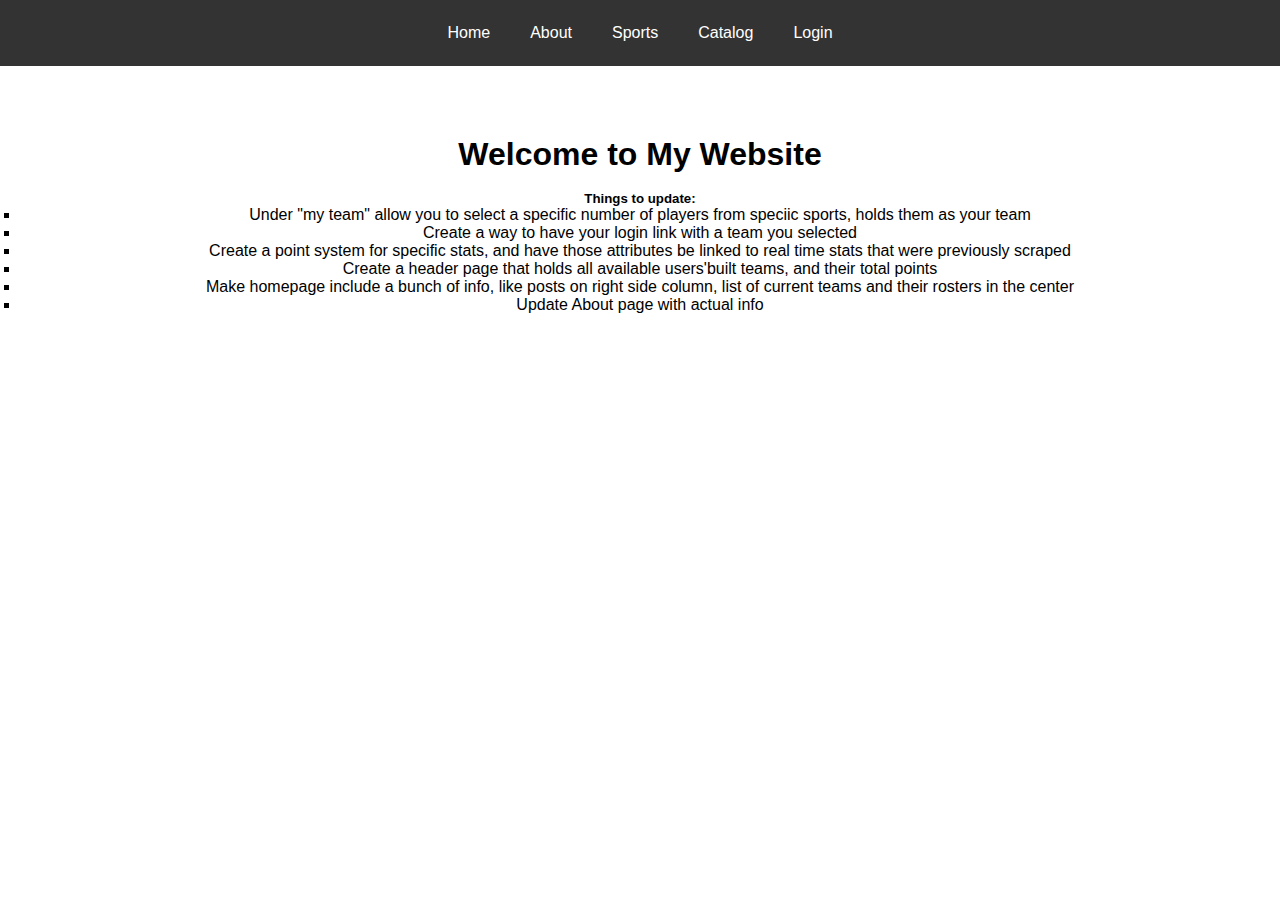
<file: index.html>
<!DOCTYPE html>
<html lang="en">
<head>
    <meta charset="UTF-8">
    <meta name="viewport" content="width=device-width, initial-scale=1.0">
    <title>Pedraam's Big Idea</title>
    <script src="header.js" defer></script>
    <style>
        * {
            margin: 0;
            padding: 0;
            box-sizing: border-box;
        }

        body {
            font-family: Arial, sans-serif;
            text-align: center;
        }

        /* Page Content */
        .container {
            margin-top: 50px;
            padding: 20px;
        }

    </style>
</head>
<body>

    <!-- Navigation Bar -->
     <div id="header-container"></div>

    <!-- Page Content -->
    <div class="container">
        <h1>Welcome to My Website</h1>
        <br>
        <h5>Things to update:</h5>
            <ul style="list-style-type: square">
                <li>Under "my team" allow you to select a specific number of players from speciic sports, holds them as your team</li>
                <li>Create a way to have your login link with a team you selected</li>
                <li>Create a point system for specific stats, and have those attributes be linked to real time stats that were previously scraped</li>
                <li>Create a header page that holds all available users'built teams, and their total points</li>
                <li>Make homepage include a bunch of info, like posts on right side column, list of current teams and their rosters in the center</li>
                <li>Update About page with actual info</li>
            </ul>
    </div>

</body>
</html>
</file>
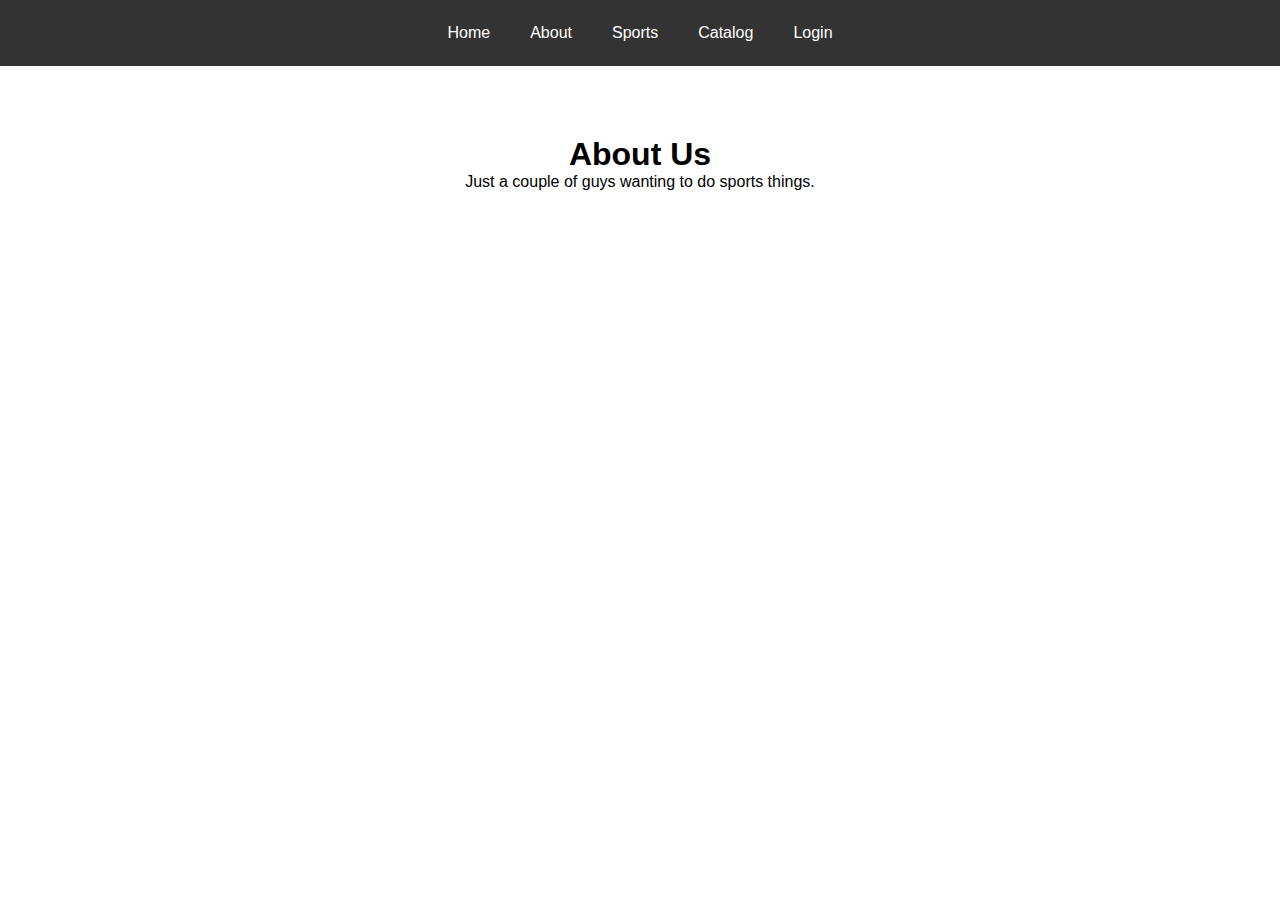
<file: about.html>
<!DOCTYPE html>
<html lang="en">
<head>
    <meta charset="UTF-8">
    <meta name="viewport" content="width=device-width, initial-scale=1.0">
    <title>About Us</title>
    <script src="header.js" defer></script>
<style>
        * {
            margin: 0;
            padding: 0;
            box-sizing: border-box;
        }

        body {
            font-family: Arial, sans-serif;
            text-align: center;
        }

        /* Page Content */
        .container {
            margin-top: 50px;
            padding: 20px;
        }
    </style>
</head>
<body>

    <div id="header-container"></div>

    <div class="container">
        <h1>About Us</h1>
        <p>Just a couple of guys wanting to do sports things.</p>
    </div>

</body>
</html>
</file>
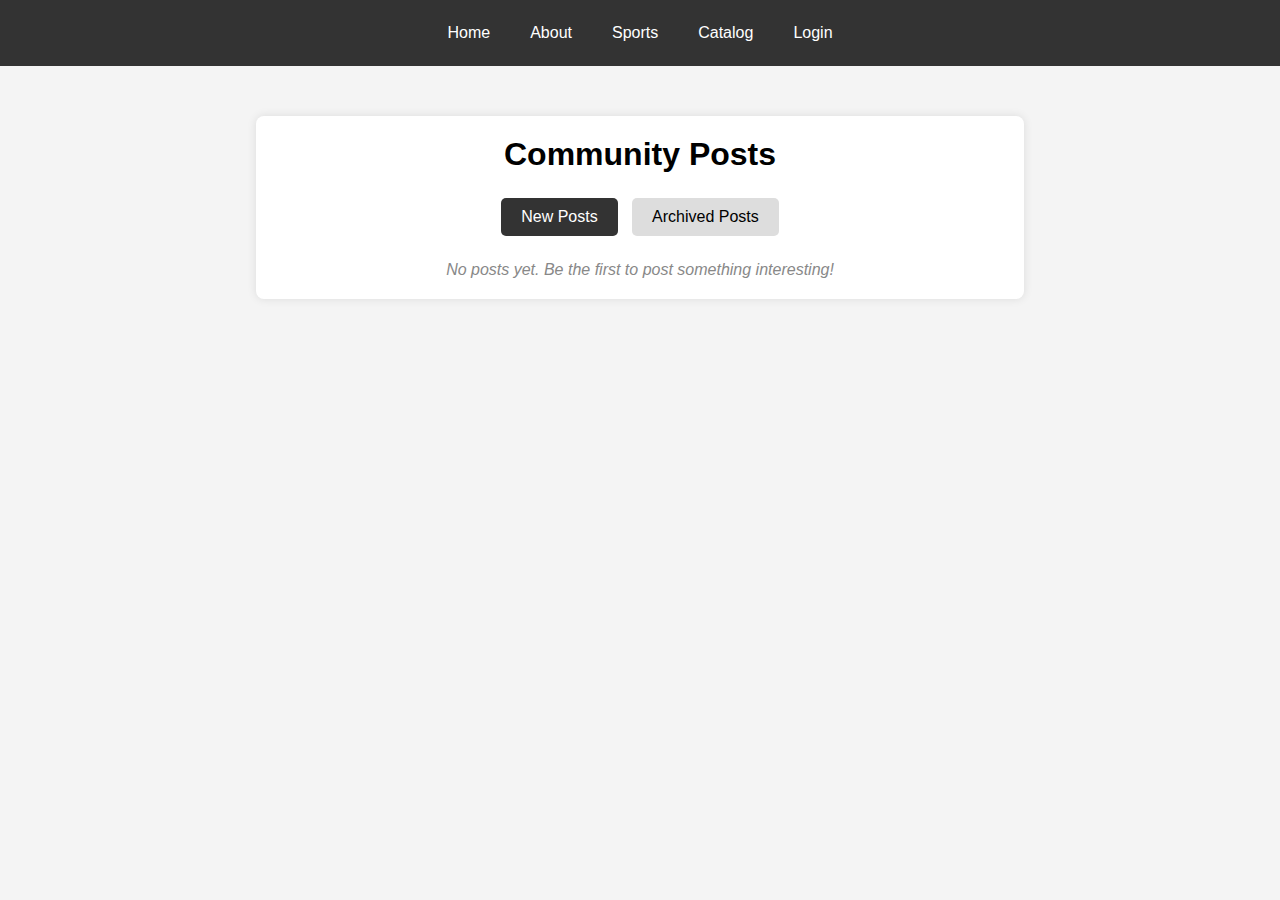
<file: catalog.html>
<!DOCTYPE html>
<html lang="en">
<head>
    <meta charset="UTF-8">
    <meta name="viewport" content="width=device-width, initial-scale=1.0">
    <title>Catalog</title>
    <script src="header.js" defer></script>
    <style>
        * {
            margin: 0;
            padding: 0;
            box-sizing: border-box;
        }

        body {
            font-family: Arial, sans-serif;
            background-color: #f4f4f4;
            text-align: center;
        }

        .container {
            margin-top: 50px;
            padding: 20px;
            width: 60%;
            background: white;
            margin: 50px auto;
            border-radius: 8px;
            box-shadow: 0px 0px 10px rgba(0, 0, 0, 0.1);
        }

        .post {
            border-bottom: 1px solid #ccc;
            padding: 15px;
            text-align: left;
            position: relative;
        }

        .post h2 {
            margin-bottom: 5px;
        }

        .post p {
            margin: 10px 0;
            color: #555;
        }

        .post a {
            color: blue;
            text-decoration: none;
        }

        .post a:hover {
            text-decoration: underline;
        }

        .no-posts {
            color: #888;
            font-style: italic;
        }

        .archive-btn, .delete-btn {
            position: absolute;
            right: 10px;
            top: 10px;
            padding: 5px 10px;
            color: white;
            border: none;
            cursor: pointer;
            border-radius: 5px;
            font-size: 12px;
        }

        .archive-btn {
            background-color: #ff6b6b;
        }

        .archive-btn:hover {
            background-color: #e63946;
        }

        .delete-btn {
            background-color: #444;
        }

        .delete-btn:hover {
            background-color: #222;
        }

        .tab-container {
            margin: 20px 0;
        }

        .tab {
            display: inline-block;
            padding: 10px 20px;
            cursor: pointer;
            background-color: #ddd;
            margin: 5px;
            border-radius: 5px;
        }

        .tab.active {
            background-color: #333;
            color: white;
        }
    </style>
</head>
<body>

    <div id="header-container"></div>

    <div class="container">
        <h1>Community Posts</h1>

        <div class="tab-container">
            <span class="tab active" id="newPostsTab">New Posts</span>
            <span class="tab" id="archivedPostsTab">Archived Posts</span>
        </div>

        <div id="postsContainer">
            <p class="no-posts">No posts yet. Be the first to post something interesting!</p>
        </div>
    </div>

    <script>
        document.addEventListener("DOMContentLoaded", function() {
            let postsContainer = document.getElementById("postsContainer");
            let newPostsTab = document.getElementById("newPostsTab");
            let archivedPostsTab = document.getElementById("archivedPostsTab");

            let storedPosts = JSON.parse(localStorage.getItem("posts")) || [];
            let archivedPosts = JSON.parse(localStorage.getItem("archivedPosts")) || [];
            let loggedInUser = localStorage.getItem("loggedInUser");

            function renderPosts(posts, isArchived) {
                postsContainer.innerHTML = "";

                if (posts.length === 0) {
                    postsContainer.innerHTML = `<p class="no-posts">${isArchived ? "No archived posts." : "No posts yet. Be the first to post something interesting!"}</p>`;
                    return;
                }

                posts.reverse().forEach((post, index) => {
                    let postElement = document.createElement("div");
                    postElement.classList.add("post");

                    postElement.innerHTML = `
                        <h2>${post.title}</h2>
                        <p><strong>Posted by:</strong> ${post.username}</p> <!-- Show the username -->
                        <p>${post.description}</p>
                        ${post.link ? `<a href="${post.link}" target="_blank">Read more</a>` : ""}
                        <p><small>Posted on ${new Date(post.timestamp).toLocaleString()}</small></p>
                    `;

                    if (loggedInUser) {
                        if (!isArchived) {
                            let archiveButton = document.createElement("button");
                            archiveButton.classList.add("archive-btn");
                            archiveButton.textContent = "Archive";
                            archiveButton.onclick = function() {
                                archivePost(index);
                            };
                            postElement.appendChild(archiveButton);
                        } else {
                            let deleteButton = document.createElement("button");
                            deleteButton.classList.add("delete-btn");
                            deleteButton.textContent = "Delete";
                            deleteButton.onclick = function() {
                                deletePost(index);
                            };
                            postElement.appendChild(deleteButton);
                        }
                    }

                    postsContainer.appendChild(postElement);
                });
            }

            function archivePost(index) {
                let postToArchive = storedPosts.splice(index, 1)[0];
                archivedPosts.push(postToArchive);

                localStorage.setItem("posts", JSON.stringify(storedPosts));
                localStorage.setItem("archivedPosts", JSON.stringify(archivedPosts));

                alert("Post archived successfully!");
                renderPosts(storedPosts, false);
            }

            function deletePost(index) {
                if (confirm("Are you sure you want to delete this post?")) {
                    archivedPosts.splice(index, 1);
                    localStorage.setItem("archivedPosts", JSON.stringify(archivedPosts));
                    alert("Post deleted permanently!");
                    renderPosts(archivedPosts, true);
                }
            }

            newPostsTab.addEventListener("click", function() {
                newPostsTab.classList.add("active");
                archivedPostsTab.classList.remove("active");
                renderPosts(storedPosts, false);
            });

            archivedPostsTab.addEventListener("click", function() {
                archivedPostsTab.classList.add("active");
                newPostsTab.classList.remove("active");
                renderPosts(archivedPosts, true);
            });

            renderPosts(storedPosts, false);
        });
    </script>

</body>
</html>
</file>
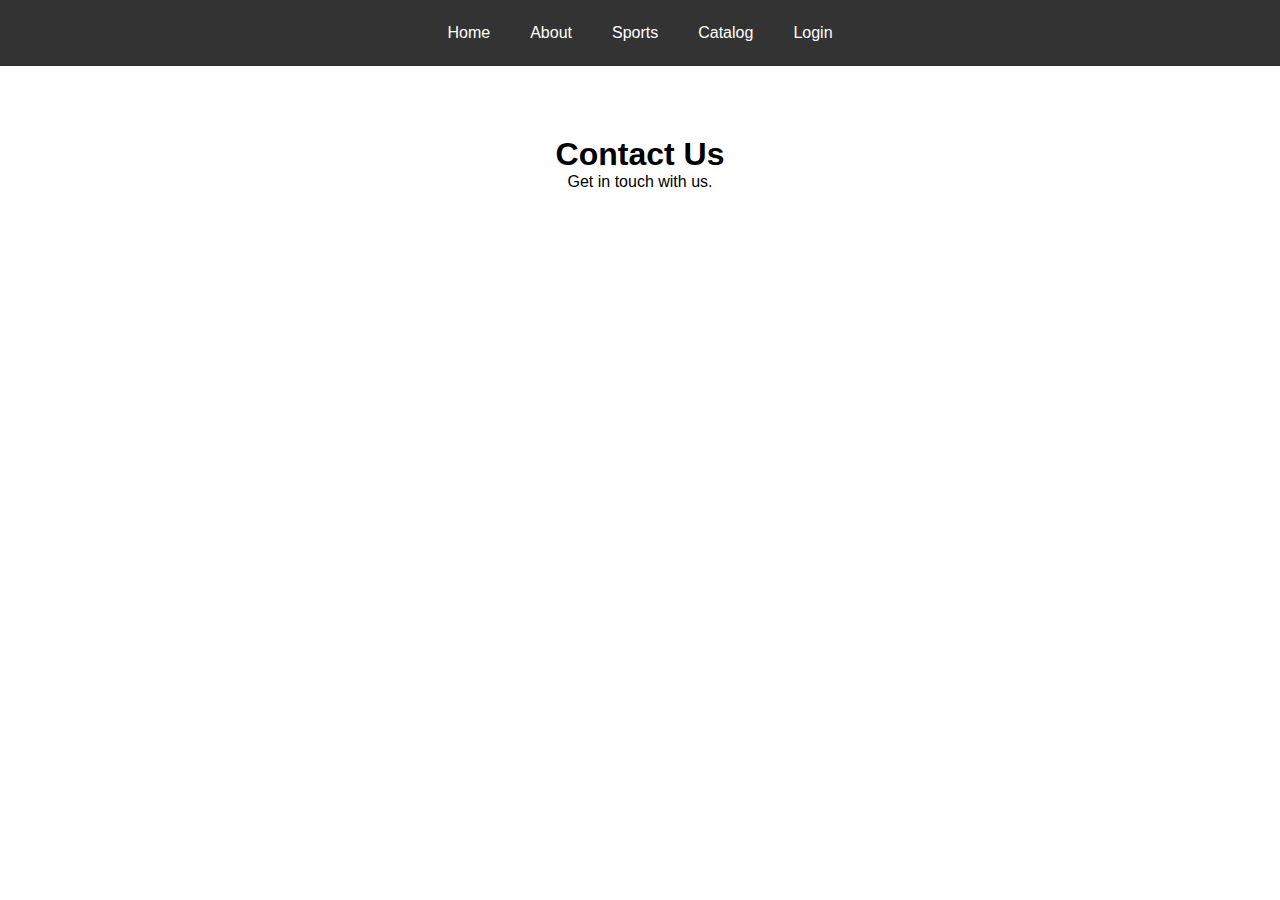
<file: contact.html>
<!DOCTYPE html>
<html lang="en">
<head>
    <meta charset="UTF-8">
    <meta name="viewport" content="width=device-width, initial-scale=1.0">
    <title>Contact Us</title>
    <script src="header.js" defer></script>
    <style>
        * {
            margin: 0;
            padding: 0;
            box-sizing: border-box;
        }

        body {
            font-family: Arial, sans-serif;
            text-align: center;
        }

        /* Page Content */
        .container {
            margin-top: 50px;
            padding: 20px;
        }
    </style>
</head>
<body>

     <div id="header-container"></div>

    <div class="container">
        <h1>Contact Us</h1>
        <p>Get in touch with us.</p>
    </div>

</body>
</html>
</file>
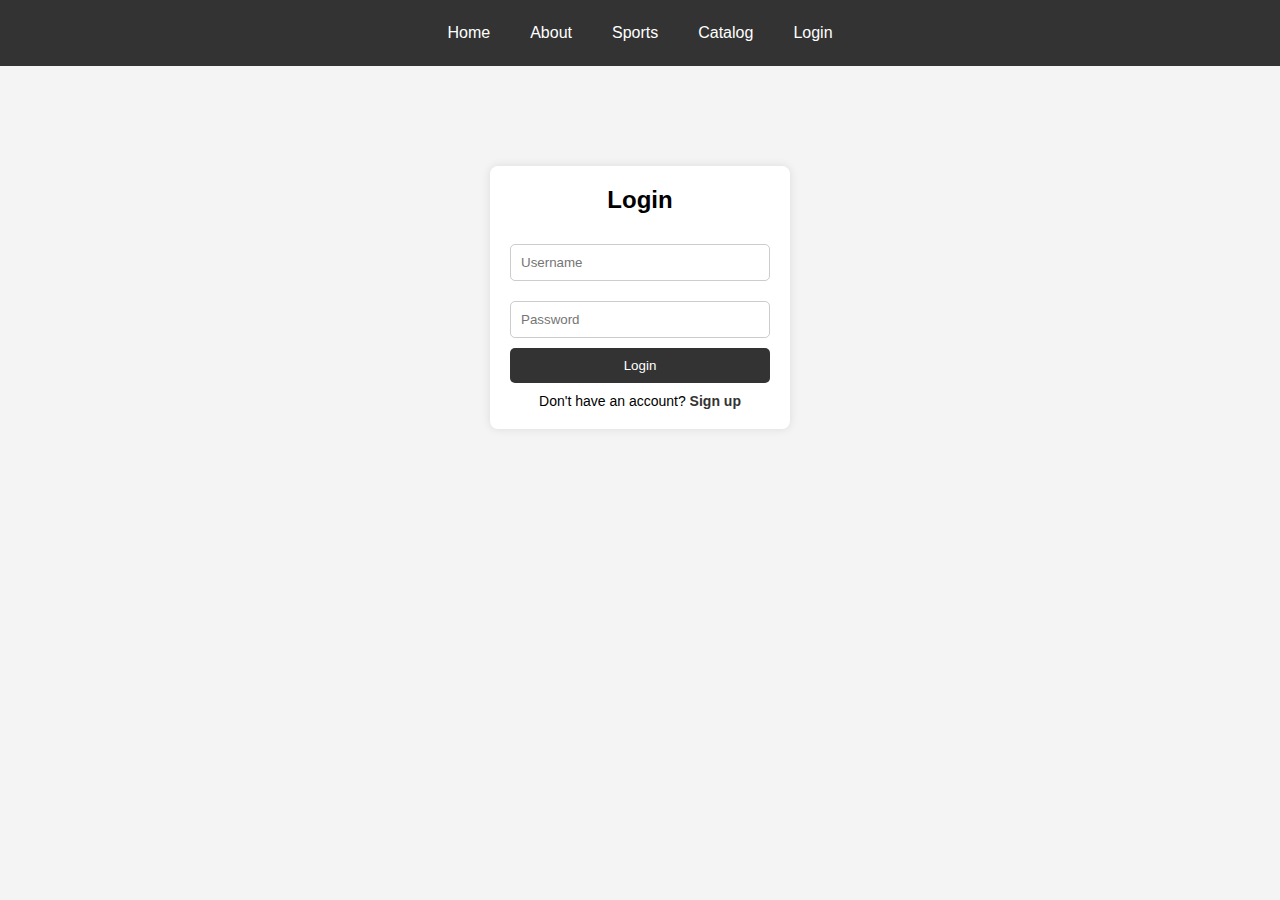
<file: login.html>
<!DOCTYPE html>
<html lang="en">
<head>
    <meta charset="UTF-8">
    <meta name="viewport" content="width=device-width, initial-scale=1.0">
    <title>Login</title>
    <script src="header.js" defer></script>
    <style>
        * { margin: 0; padding: 0; box-sizing: border-box; }
        body { font-family: Arial, sans-serif; text-align: center; background-color: #f4f4f4; }

        .login-container {
            width: 300px;
            background: white;
            padding: 20px;
            margin: 100px auto;
            border-radius: 8px;
            box-shadow: 0px 0px 10px rgba(0, 0, 0, 0.1);
        }

        .login-container h2 {
            margin-bottom: 20px;
        }

        .input-field {
            width: 100%;
            padding: 10px;
            margin: 10px 0;
            border: 1px solid #ccc;
            border-radius: 5px;
        }

        .login-btn {
            width: 100%;
            padding: 10px;
            background-color: #333;
            color: white;
            border: none;
            border-radius: 5px;
            cursor: pointer;
        }

        .login-btn:hover {
            background-color: #575757;
            transition: 0.3s;
        }

        .signup-link {
            margin-top: 10px;
            font-size: 14px;
        }

        .signup-link a {
            color: #333;
            text-decoration: none;
            font-weight: bold;
        }

        .signup-link a:hover {
            text-decoration: underline;
        }

        #error-banner {
            background-color: red;
            color: white;
            padding: 10px;
            font-weight: bold;
            display: none;  /* Initially hidden */
            margin-bottom: 20px;
        }
    </style>
</head>
<body>

    <div id="header-container"></div>

    <!-- Error Banner -->
    <div id="error-banner">Incorrect username or password. Please try again.</div>

    <div class="login-container">
        <h2>Login</h2>
        <form id="loginForm">
            <input type="text" id="username" class="input-field" placeholder="Username" required>
            <input type="password" id="password" class="input-field" placeholder="Password" required>
            <button type="submit" class="login-btn">Login</button>
        </form>
        <p class="signup-link">Don't have an account? <a href="#">Sign up</a></p>
    </div>

    <script>
        document.getElementById("loginForm").addEventListener("submit", function(event) {
            event.preventDefault();

            // Get values from form inputs
            let username = document.getElementById("username").value;
            let password = document.getElementById("password").value;

            // Simulate checking against existing credentials (hardcoded for this example)
            const existingUser = "user123";  // Hardcoded username
            const existingPassword = "password123";  // Hardcoded password

            if (username === existingUser && password === existingPassword) {
                // If the credentials are correct, store the user in local storage and redirect
                localStorage.setItem("loggedInUser", username);
                window.location.href = "myTeam.html";  // Redirect to dashboard or home page
            } else {
                // If credentials are incorrect, show error message and stay on the login page
                document.getElementById("error-banner").style.display = "block";  // Show error message

                // Optionally hide the error message after a few seconds
                setTimeout(function() {
                    document.getElementById("error-banner").style.display = "none";  // Hide after 5 seconds
                }, 5000);
            }
        });
    </script>

</body>
</html>
</file>
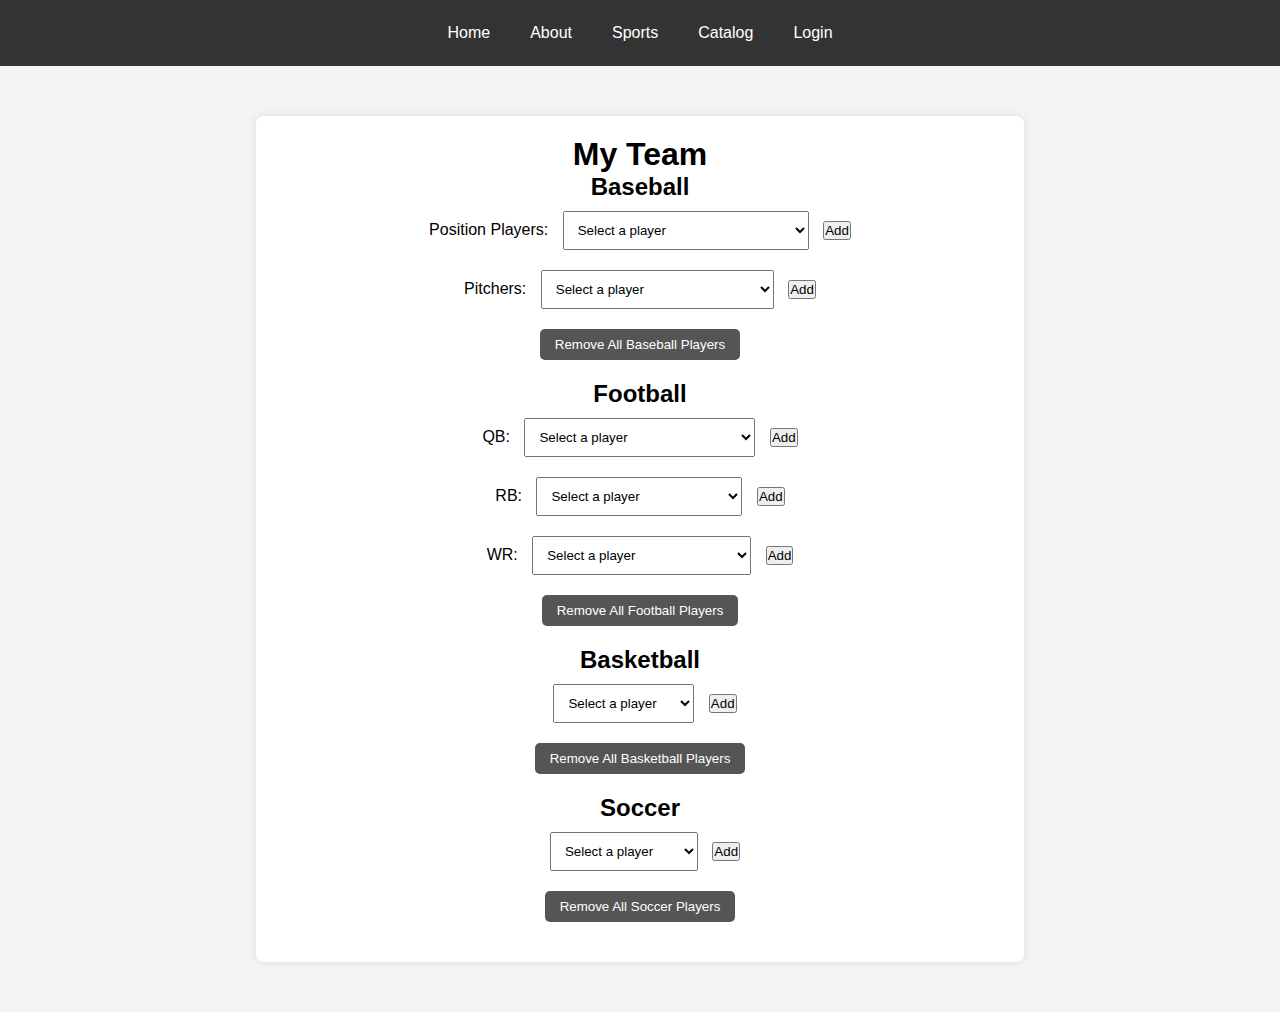
<file: myTeam.html>
<!DOCTYPE html>
<html lang="en">
<head>
    <meta charset="UTF-8">
    <meta name="viewport" content="width=device-width, initial-scale=1.0">
    <title>My Team</title>
    <script src="header.js" defer></script>
    <style>
        body {
            font-family: Arial, sans-serif;
            background-color: #f4f4f4;
            text-align: center;
        }

        .container {
            margin-top: 50px;
            padding: 20px;
            width: 60%;
            background: white;
            margin: 50px auto;
            border-radius: 8px;
            box-shadow: 0px 0px 10px rgba(0, 0, 0, 0.1);
        }

        .sport-section {
            margin-bottom: 20px;
        }

        select {
            padding: 10px;
            margin: 10px;
        }

        .team-list {
            list-style-type: none;
            padding: 0;
        }

        .team-list li {
            background: #ddd;
            padding: 10px;
            margin: 5px;
            border-radius: 5px;
            display: flex;
            justify-content: space-between;
            align-items: center;
        }

        .remove-btn {
            background: red;
            color: white;
            border: none;
            padding: 5px 10px;
            cursor: pointer;
            border-radius: 5px;
        }

        .remove-btn:hover {
            background: darkred;
        }

        .remove-all-btn {
            margin-top: 10px;
            background-color: #555;
            color: white;
            border: none;
            padding: 8px 15px;
            border-radius: 5px;
            cursor: pointer;
        }

        .remove-all-btn:hover {
            background-color: #333;
        }
    </style>
</head>
<body>

    <div id="header-container"></div>

    <div class="container">
        <h1>My Team</h1>

        <div class="sport-section">
            <h2>Baseball</h2>
            <div>
                <label for="positionPlayers">Position Players:</label>
                <select id="positionPlayers">
                    <option value="">Select a player</option>
                </select>
                <button onclick="addPlayer('baseball', 'batter')">Add</button>
            </div>
            <div>
                <label for="pitchers">Pitchers:</label>
                <select id="pitchers">
                    <option value="">Select a player</option>
                </select>
                <button onclick="addPlayer('baseball', 'pitcher')">Add</button>
            </div>
            <ul id="baseballTeam" class="team-list"></ul>
            <button class="remove-all-btn" onclick="removeAllPlayers('baseball')">Remove All Baseball Players</button>
        </div>               

        <div class="sport-section">
            <h2>Football</h2>
            <div>
                <label for="qbPlayers">QB:</label>
                <select id="qbPlayers">
                    <option value="">Select a player</option>
                </select>
                <button onclick="addPlayer('football', 'QB')">Add</button>
            </div>
            <div>
                <label for="rbPlayers">RB:</label>
                <select id="rbPlayers">
                    <option value="">Select a player</option>
                </select>
                <button onclick="addPlayer('football', 'RB')">Add</button>
            </div>
            <div>
                <label for="wrPlayers">WR:</label>
                <select id="wrPlayers">
                    <option value="">Select a player</option>
                </select>
                <button onclick="addPlayer('football', 'WR')">Add</button>
            </div>
            <ul id="footballTeam" class="team-list"></ul>
            <button class="remove-all-btn" onclick="removeAllPlayers('football')">Remove All Football Players</button>
        </div>

        <div class="sport-section">
            <h2>Basketball</h2>
            <select id="basketballPlayers">
                <option value="">Select a player</option>
            </select>
            <button onclick="addPlayer('basketball')">Add</button>
            <ul id="basketballTeam" class="team-list"></ul>
            <button class="remove-all-btn" onclick="removeAllPlayers('basketball')">Remove All Basketball Players</button>
        </div>

        <div class="sport-section">
            <h2>Soccer</h2>
            <select id="soccerPlayers">
                <option value="">Select a player</option>
            </select>
            <button onclick="addPlayer('soccer')">Add</button>
            <ul id="soccerTeam" class="team-list"></ul>
            <button class="remove-all-btn" onclick="removeAllPlayers('soccer')">Remove All Soccer Players</button>
        </div>
    </div>

    <script src="myTeam.js" defer></script>

</body>
</html>
</file>
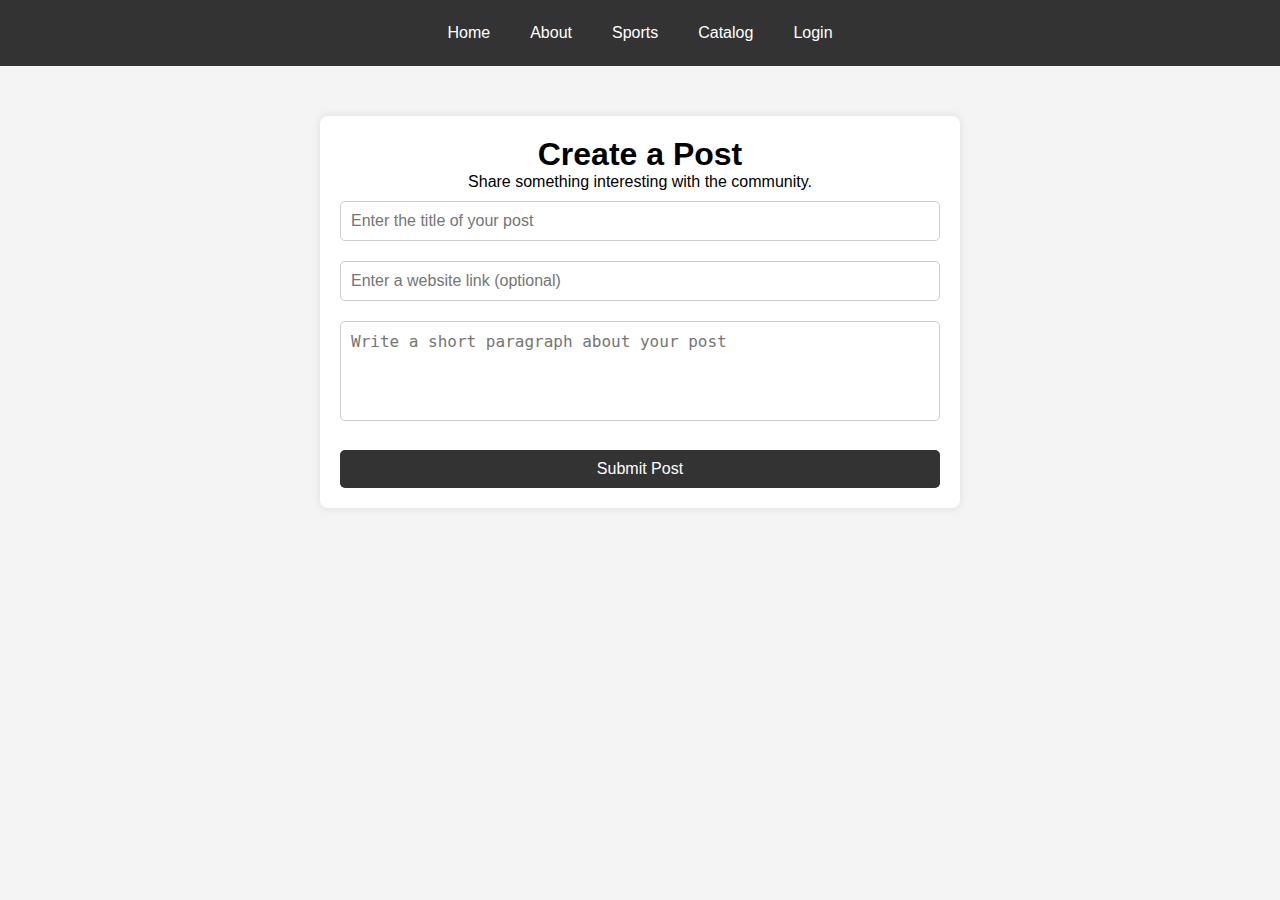
<file: post.html>
<!DOCTYPE html>
<html lang="en">
<head>
    <meta charset="UTF-8">
    <meta name="viewport" content="width=device-width, initial-scale=1.0">
    <title>Post something interesting</title>
    <script src="header.js" defer></script>
    <style>
        * {
            margin: 0;
            padding: 0;
            box-sizing: border-box;
        }

        body {
            font-family: Arial, sans-serif;
            text-align: center;
            background-color: #f4f4f4;
        }

        .container {
            margin-top: 50px;
            padding: 20px;
            width: 50%;
            background: white;
            margin: 50px auto;
            border-radius: 8px;
            box-shadow: 0px 0px 10px rgba(0, 0, 0, 0.1);
        }

        .post-input {
            width: 100%;
            padding: 10px;
            margin: 10px 0;
            border: 1px solid #ccc;
            border-radius: 5px;
            font-size: 16px;
        }

        textarea {
            height: 100px;
            resize: none;
        }

        .submit-btn {
            width: 100%;
            padding: 10px;
            background-color: #333;
            color: white;
            border: none;
            border-radius: 5px;
            cursor: pointer;
            margin-top: 15px;
            font-size: 16px;
        }

        .submit-btn:hover {
            background-color: #575757;
            transition: 0.3s;
        }
    </style>
</head>
<body>

    <div id="header-container"></div>

    <div class="container">
        <h1>Create a Post</h1>
        <p>Share something interesting with the community.</p>

        <form id="postForm">
            <input type="text" id="postTitle" class="post-input" placeholder="Enter the title of your post" required>
            <input type="url" id="postLink" class="post-input" placeholder="Enter a website link (optional)">
            <textarea id="postDescription" class="post-input" placeholder="Write a short paragraph about your post" required></textarea>
            <button type="submit" class="submit-btn">Submit Post</button>
        </form>
    </div>

    <script>
        document.addEventListener("DOMContentLoaded", function() {
            const postForm = document.getElementById("postForm");
            const postTitle = document.getElementById("postTitle");
            const postLink = document.getElementById("postLink");
            const postDescription = document.getElementById("postDescription");

            postForm.addEventListener("submit", function(event) {
                event.preventDefault();  // Prevent the default form submission

                let title = postTitle.value.trim();
                let link = postLink.value.trim();
                let description = postDescription.value.trim();

                // Get the logged-in username from localStorage
                let loggedInUser = localStorage.getItem("loggedInUser");

                if (title && description && loggedInUser) {
                    let newPost = {
                        title: title,
                        link: link,
                        description: description,
                        username: loggedInUser, // Store the username with the post
                        timestamp: new Date().toISOString()
                    };

                    let storedPosts = JSON.parse(localStorage.getItem("posts")) || [];
                    storedPosts.push(newPost);
                    localStorage.setItem("posts", JSON.stringify(storedPosts));

                    alert("Your post has been submitted successfully!");
                    window.location.href = "catalog.html"; 
                } else {
                    alert("Please fill out all required fields and make sure you're logged in.");
                }
            });
        });
    </script>

</body>
</html>
</file>
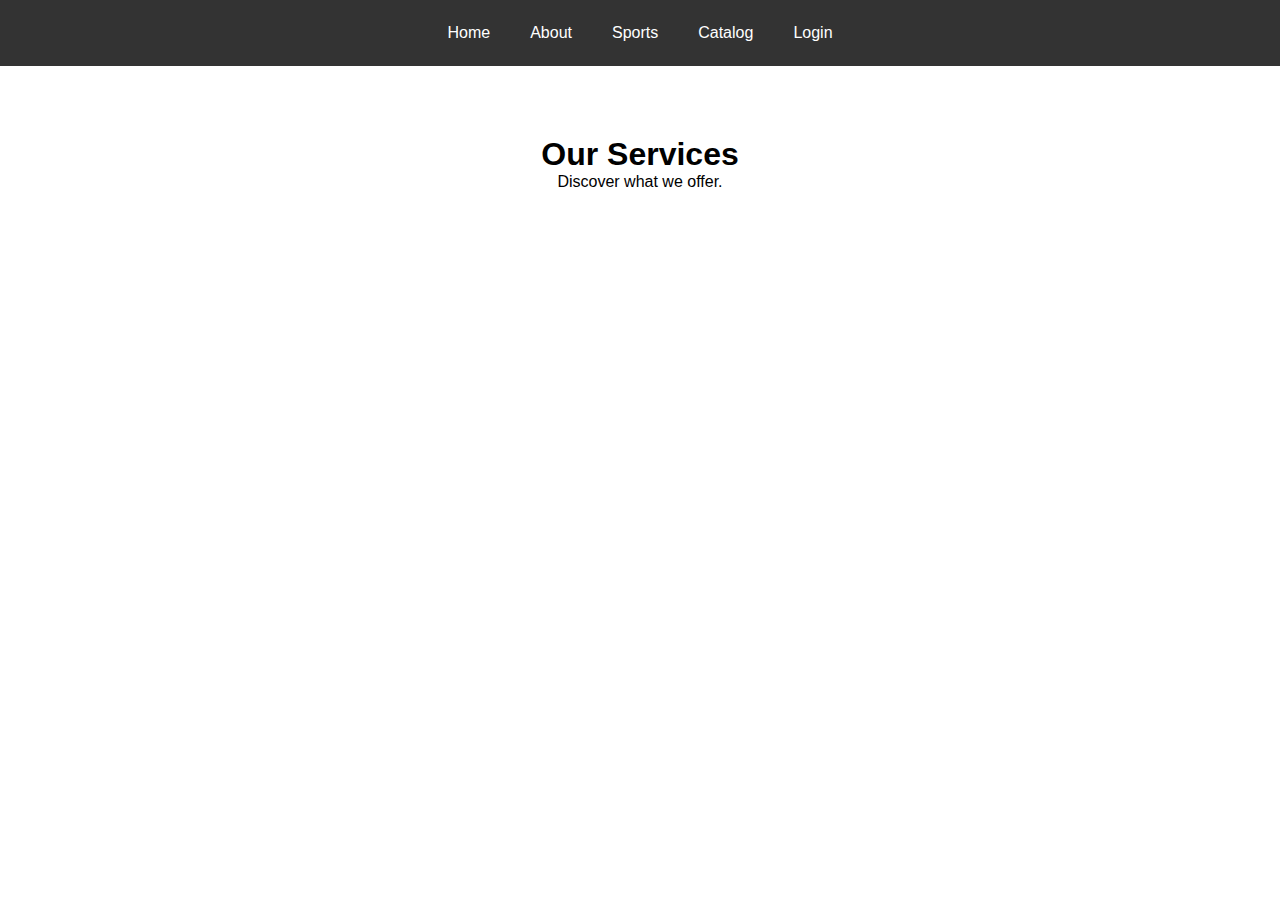
<file: services.html>
<!DOCTYPE html>
<html lang="en">
<head>
    <meta charset="UTF-8">
    <meta name="viewport" content="width=device-width, initial-scale=1.0">
    <title>Services</title>
    <script src="header.js" defer></script>
    <style>
        * { margin: 0; padding: 0; box-sizing: border-box; }
        body { font-family: Arial, sans-serif; text-align: center; }
        .container { margin-top: 50px; padding: 20px; }
    </style>
</head>
<body>

     <div id="header-container"></div>

    <div class="container">
        <h1>Our Services</h1>
        <p>Discover what we offer.</p>
    </div>

</body>
</html>
</file>
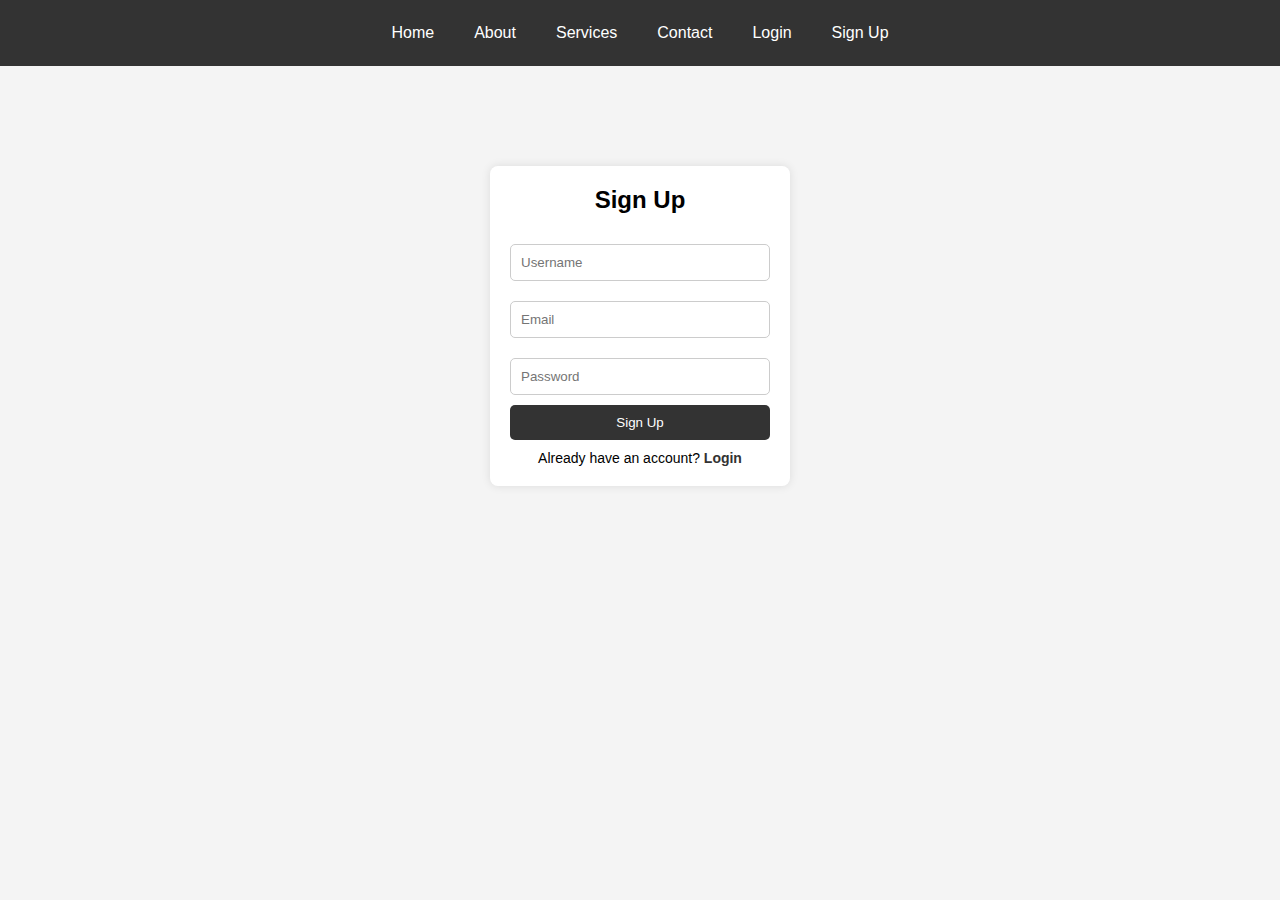
<file: signin.html>
<!DOCTYPE html>
<html lang="en">
<head>
    <meta charset="UTF-8">
    <meta name="viewport" content="width=device-width, initial-scale=1.0">
    <title>Sign Up</title>
    <style>
        * { margin: 0; padding: 0; box-sizing: border-box; }
        body { font-family: Arial, sans-serif; text-align: center; background-color: #f4f4f4; }

        .navbar {
            background-color: #333;
            overflow: hidden;
            display: flex;
            justify-content: center;
            padding: 10px 0;
        }
        .navbar a {
            color: white;
            text-decoration: none;
            padding: 14px 20px;
            display: inline-block;
        }
        .navbar a:hover {
            background-color: #575757;
            transition: 0.3s;
        }

        .signup-container {
            width: 300px;
            background: white;
            padding: 20px;
            margin: 100px auto;
            border-radius: 8px;
            box-shadow: 0px 0px 10px rgba(0, 0, 0, 0.1);
        }

        .signup-container h2 {
            margin-bottom: 20px;
        }

        .input-field {
            width: 100%;
            padding: 10px;
            margin: 10px 0;
            border: 1px solid #ccc;
            border-radius: 5px;
        }

        .signup-btn {
            width: 100%;
            padding: 10px;
            background-color: #333;
            color: white;
            border: none;
            border-radius: 5px;
            cursor: pointer;
        }

        .signup-btn:hover {
            background-color: #575757;
            transition: 0.3s;
        }

        .login-link {
            margin-top: 10px;
            font-size: 14px;
        }

        .login-link a {
            color: #333;
            text-decoration: none;
            font-weight: bold;
        }

        .login-link a:hover {
            text-decoration: underline;
        }
    </style>
</head>
<body>

    <div class="navbar">
        <a href="index.html">Home</a>
        <a href="about.html">About</a>
        <a href="services.html">Services</a>
        <a href="contact.html">Contact</a>
        <a href="login.html">Login</a>
        <a href="signup.html">Sign Up</a>
    </div>

    <div class="signup-container">
        <h2>Sign Up</h2>
        <form action="login.html" method="POST">
            <input type="text" class="input-field" placeholder="Username" required>
            <input type="email" class="input-field" placeholder="Email" required>
            <input type="password" class="input-field" placeholder="Password" required>
            <button type="submit" class="signup-btn">Sign Up</button>
        </form>
        <p class="login-link">Already have an account? <a href="login.html">Login</a></p>
    </div>

</body>
</html>
</file>
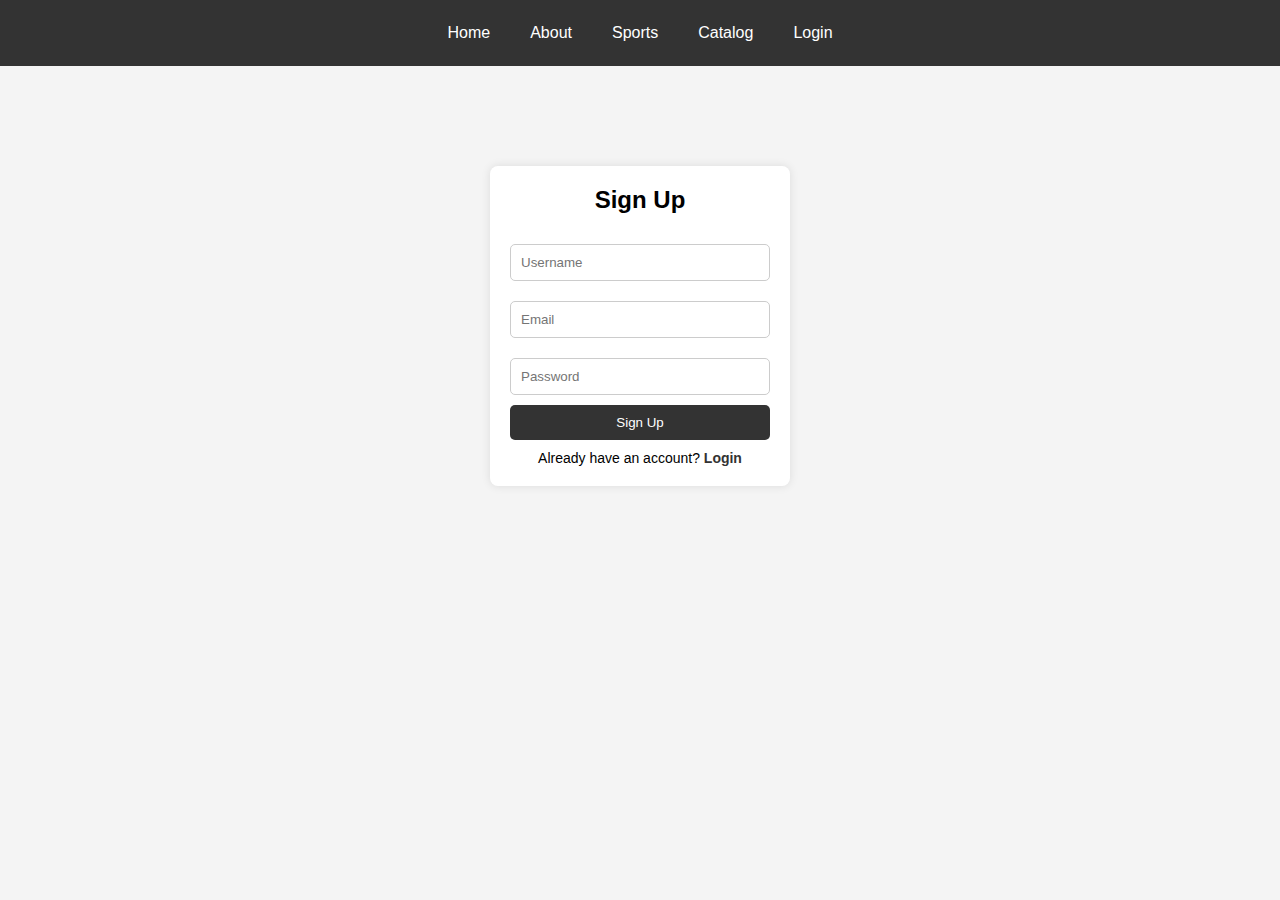
<file: signup.html>
<!DOCTYPE html>
<html lang="en">
<head>
    <meta charset="UTF-8">
    <meta name="viewport" content="width=device-width, initial-scale=1.0">
    <title>Sign Up</title>
    <script src="header.js" defer></script>
    <style>
        * { margin: 0; padding: 0; box-sizing: border-box; }
        body { font-family: Arial, sans-serif; text-align: center; background-color: #f4f4f4; }

        .signup-container {
            width: 300px;
            background: white;
            padding: 20px;
            margin: 100px auto;
            border-radius: 8px;
            box-shadow: 0px 0px 10px rgba(0, 0, 0, 0.1);
        }

        .signup-container h2 {
            margin-bottom: 20px;
        }

        .input-field {
            width: 100%;
            padding: 10px;
            margin: 10px 0;
            border: 1px solid #ccc;
            border-radius: 5px;
        }

        .signup-btn {
            width: 100%;
            padding: 10px;
            background-color: #333;
            color: white;
            border: none;
            border-radius: 5px;
            cursor: pointer;
        }

        .signup-btn:hover {
            background-color: #575757;
            transition: 0.3s;
        }

        .login-link {
            margin-top: 10px;
            font-size: 14px;
        }

        .login-link a {
            color: #333;
            text-decoration: none;
            font-weight: bold;
        }

        .login-link a:hover {
            text-decoration: underline;
        }
    </style>
</head>
<body>

  <div id="header-container"></div>

    <div class="signup-container">
        <h2>Sign Up</h2>
        <form action="login.html" method="POST">
            <input type="text" class="input-field" placeholder="Username" required>
            <input type="email" class="input-field" placeholder="Email" required>
            <input type="password" class="input-field" placeholder="Password" required>
            <button type="submit" class="signup-btn">Sign Up</button>
        </form>
        <p class="login-link">Already have an account? <a href="login.html">Login</a></p>
    </div>
<br><br>
</body>
</html>
</file>
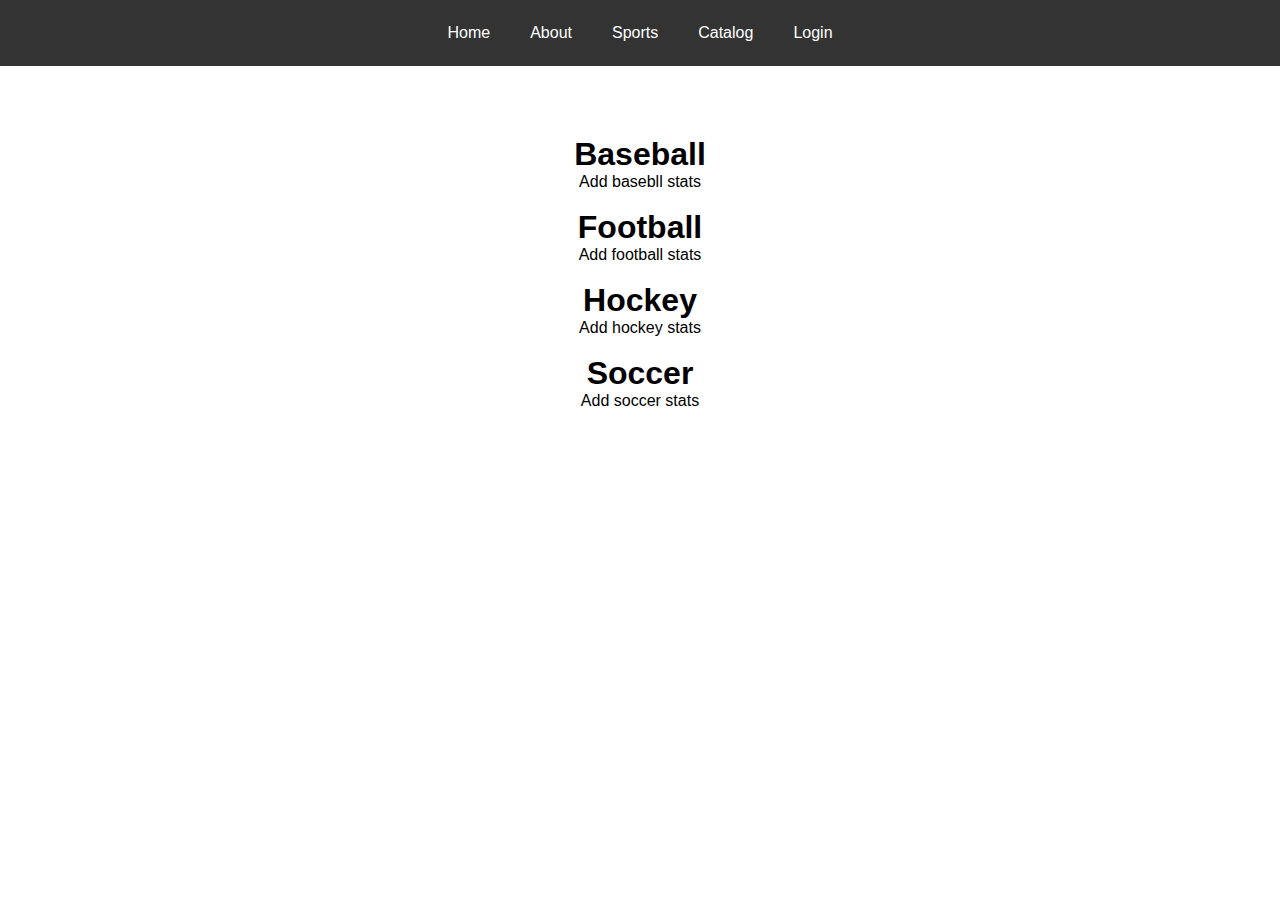
<file: Sports.html>
<!DOCTYPE html>
<html lang="en">
<head>
    <meta charset="UTF-8">
    <meta name="viewport" content="width=device-width, initial-scale=1.0">
    <title>Sports!</title>
    <script src="header.js" defer></script>
    <style>
        * { margin: 0; padding: 0; box-sizing: border-box; }
        body { font-family: Arial, sans-serif; text-align: center; }
        .container { margin-top: 50px; padding: 20px; }
    </style>
</head>
<body>

     <div id="header-container"></div>

    <div class="container">
        <h1>Baseball</h1>
        <p>Add basebll stats</p>
        <br>
        <h1>Football</h1>
        <p>Add football stats</p>
        <br>
        <h1>Hockey</h1>
        <p>Add hockey stats</p>
        <br>
        <h1>Soccer</h1>
        <p>Add soccer stats</p>
        <br>
    </div>

</body>
</html>
</file>
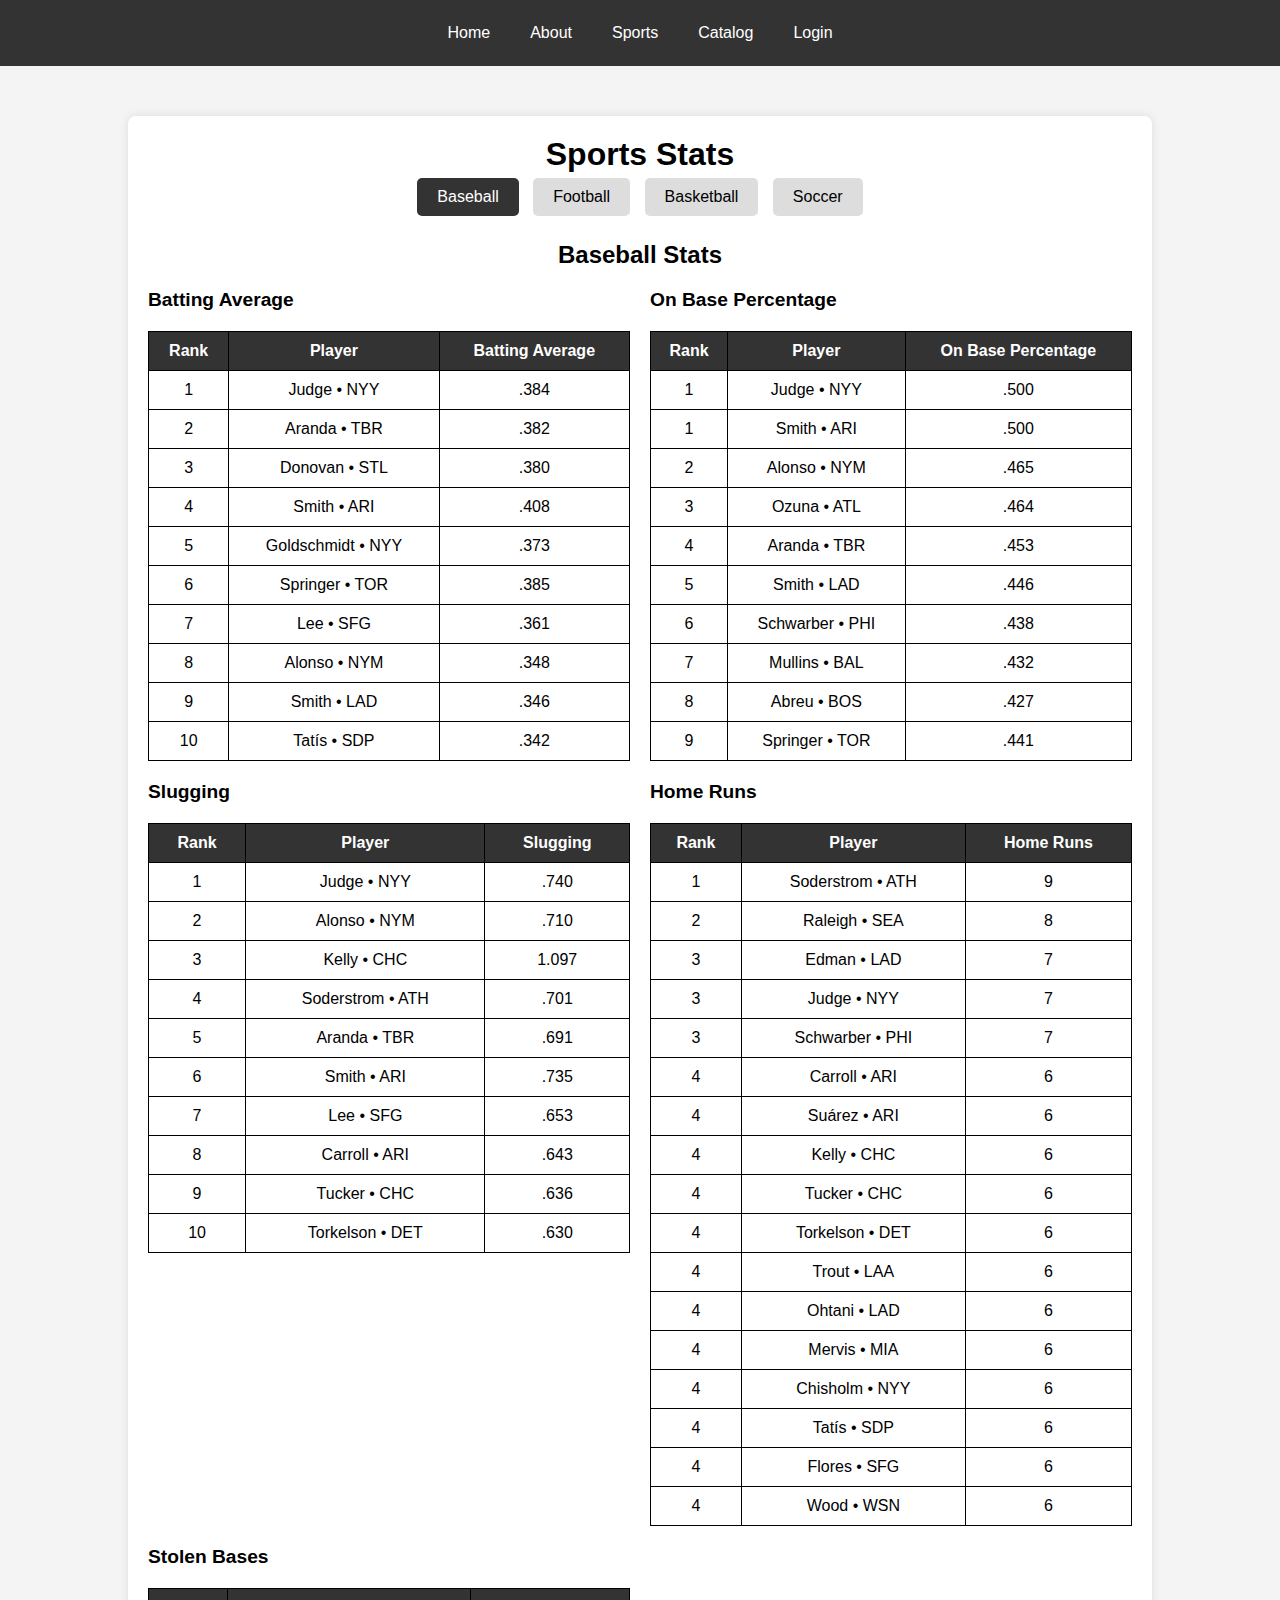
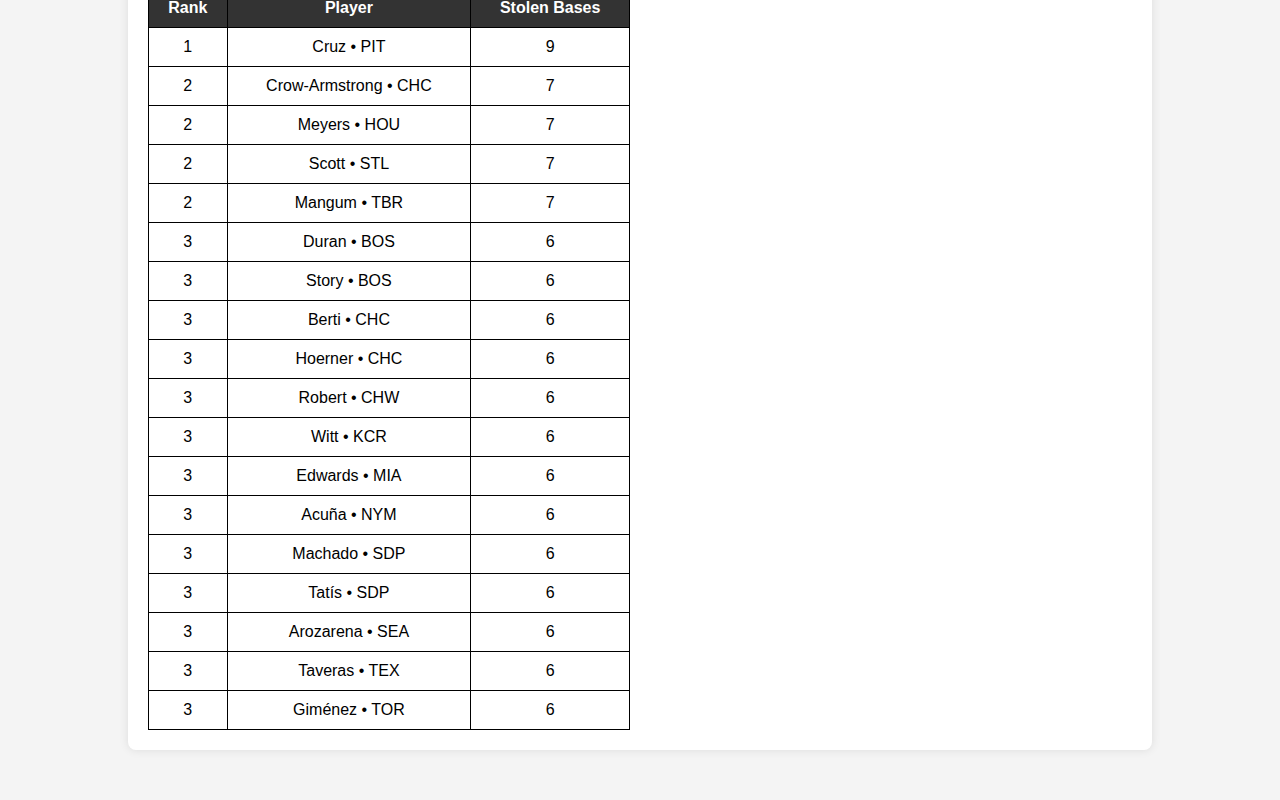
<file: sports.html>
<!DOCTYPE html>
<html lang="en">
<head>
    <meta charset="UTF-8">
    <meta name="viewport" content="width=device-width, initial-scale=1.0">
    <title>Sports Stats</title>
    <script src="header.js" defer></script>
    <style>
    * { margin: 0; padding: 0; box-sizing: border-box; }
    body { font-family: Arial, sans-serif; text-align: center; background-color: #f4f4f4; }
    .container { margin-top: 50px; padding: 20px; width: 80%; background: white; margin: 50px auto; border-radius: 8px; box-shadow: 0px 0px 10px rgba(0, 0, 0, 0.1); }
    .tab-container { margin-bottom: 20px; }
    .tab { display: inline-block; padding: 10px 20px; cursor: pointer; background-color: #ddd; margin: 5px; border-radius: 5px; }
    .tab.active { background-color: #333; color: white; }
    .content { display: none; }
    .content.active { display: block; }

    /* CSS Grid to display two tables side by side */
    .tables-container {
        display: grid;
        grid-template-columns: 1fr 1fr; /* Two columns */
        gap: 20px;
        margin-top: 20px;
    }

    /* Style for each table's wrapper */
    .table-wrapper {
        text-align: left;
        display: flex;
        flex-direction: column; /* Stack the title and table vertically */
    }

    /* Title style */
    h3 {
        margin-bottom: 10px;
        font-size: 1.2em;
    }

    /* Table style */
    table { 
        width: 100%; 
        border-collapse: collapse; 
        margin-top: 10px; 
    }

    th, td { 
        border: 1px solid black; 
        padding: 10px; 
        text-align: center; 
    }

    th { 
        background-color: #333; 
        color: white; 
    }
    </style>
</head>
<body>
    <div id="header-container"></div>

    <div class="container">
        <h1>Sports Stats</h1>
        <div class="tab-container">
            <span class="tab active" data-tab="baseball">Baseball</span>
            <span class="tab" data-tab="football">Football</span>
            <span class="tab" data-tab="basketball">Basketball</span>
            <span class="tab" data-tab="soccer">Soccer</span>
        </div>
        
        <div id="baseball" class="content active">
            <h2>Baseball Stats</h2>
            <div id="baseball-stats" class="tables-container"></div>
        </div>
        
        <div id="football" class="content">
            <h2>Football Stats</h2>
            <div id="football-stats" class="tables-container"></div>
        </div>

        <div id="basketball" class="content">
            <h2>Basketball</h2>
            <div id="basketball-stats" class="tables-container"></div>
        </div>
        <div id="soccer" class="content">
            <h2>Soccer</h2>
            <p>Coming soon...</p>
        </div>
    </div>

    <script>
        document.addEventListener("DOMContentLoaded", function() {
            let tabs = document.querySelectorAll(".tab");
            let contents = document.querySelectorAll(".content");
            
            tabs.forEach(tab => {
                tab.addEventListener("click", function() {
                    let target = this.getAttribute("data-tab");
                    tabs.forEach(t => t.classList.remove("active"));
                    contents.forEach(c => c.classList.remove("active"));
                    this.classList.add("active");
                    document.getElementById(target).classList.add("active");
                });
            });

            function loadStats(jsonFile, containerId) {
                fetch(jsonFile)
                    .then(response => response.json())
                    .then(data => {
                        let statsContainer = document.getElementById(containerId);
                        statsContainer.innerHTML = ""; // Clear existing content
                        
                        for (let category in data) {
                            let tableHTML = `<div class="table-wrapper"><h3>${category}</h3>`;
                            tableHTML += `<table><tr><th>Rank</th><th>Player</th><th>${category}</th></tr>`;
                            
                            let previousRank = null;
                            let rankCounter = 1;
                            
                            data[category].forEach((row, index) => {
                                if (index > 0 && row[category] === data[category][index - 1][category]) {
                                    rankCounter--;
                                }
                                
                                tableHTML += `<tr><td>${rankCounter}</td><td>${row.Player}</td><td>${row[category]}</td></tr>`;
                                rankCounter++;
                            });

                            tableHTML += `</table></div>`;
                            statsContainer.innerHTML += tableHTML;
                        }
                    })
                    .catch(error => console.error(`Error loading ${jsonFile}:`, error));
            }

            // Load stats
            loadStats('mlb_leader_stats_table.json', 'baseball-stats');
            loadStats('nfl_leader_stats_table.json', 'football-stats');
            loadStats('nba_leader_stats_table.json', 'basketball-stats');
        });
    </script>
</body>
</html>
</file>
